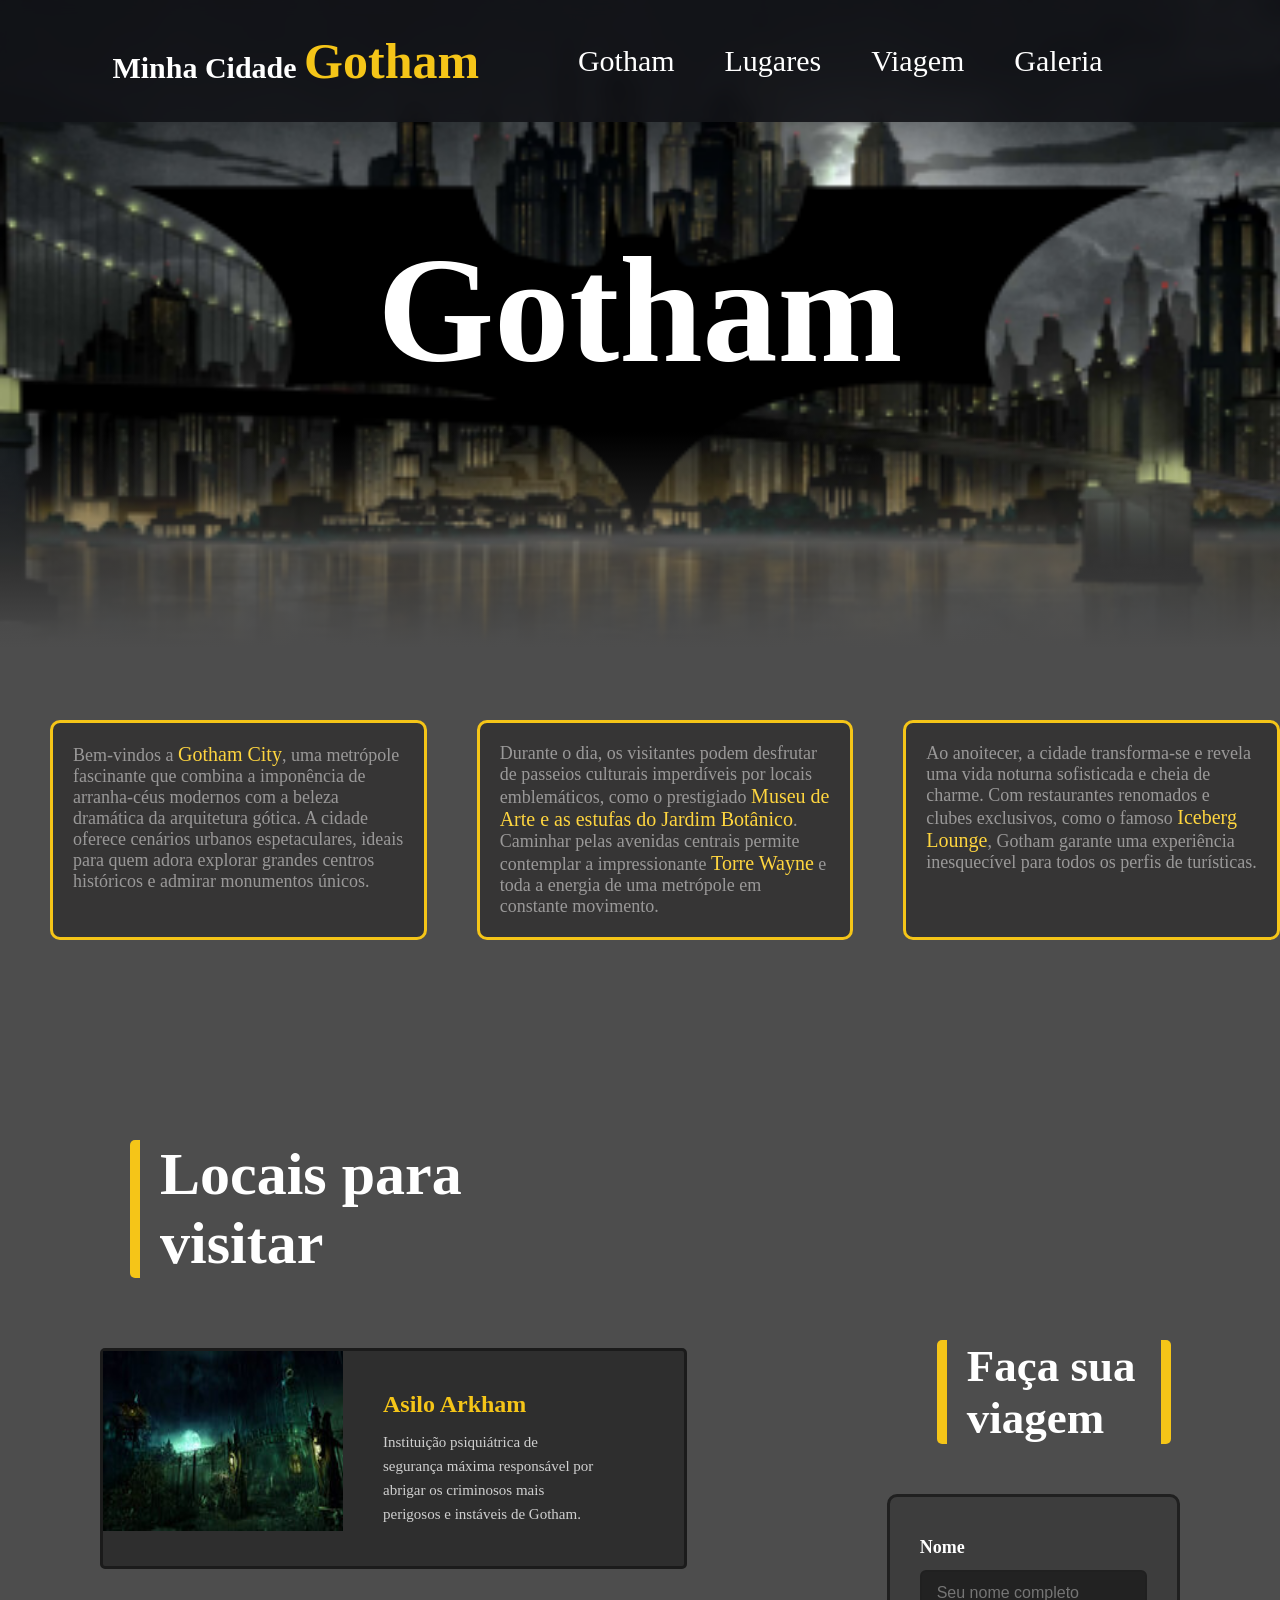
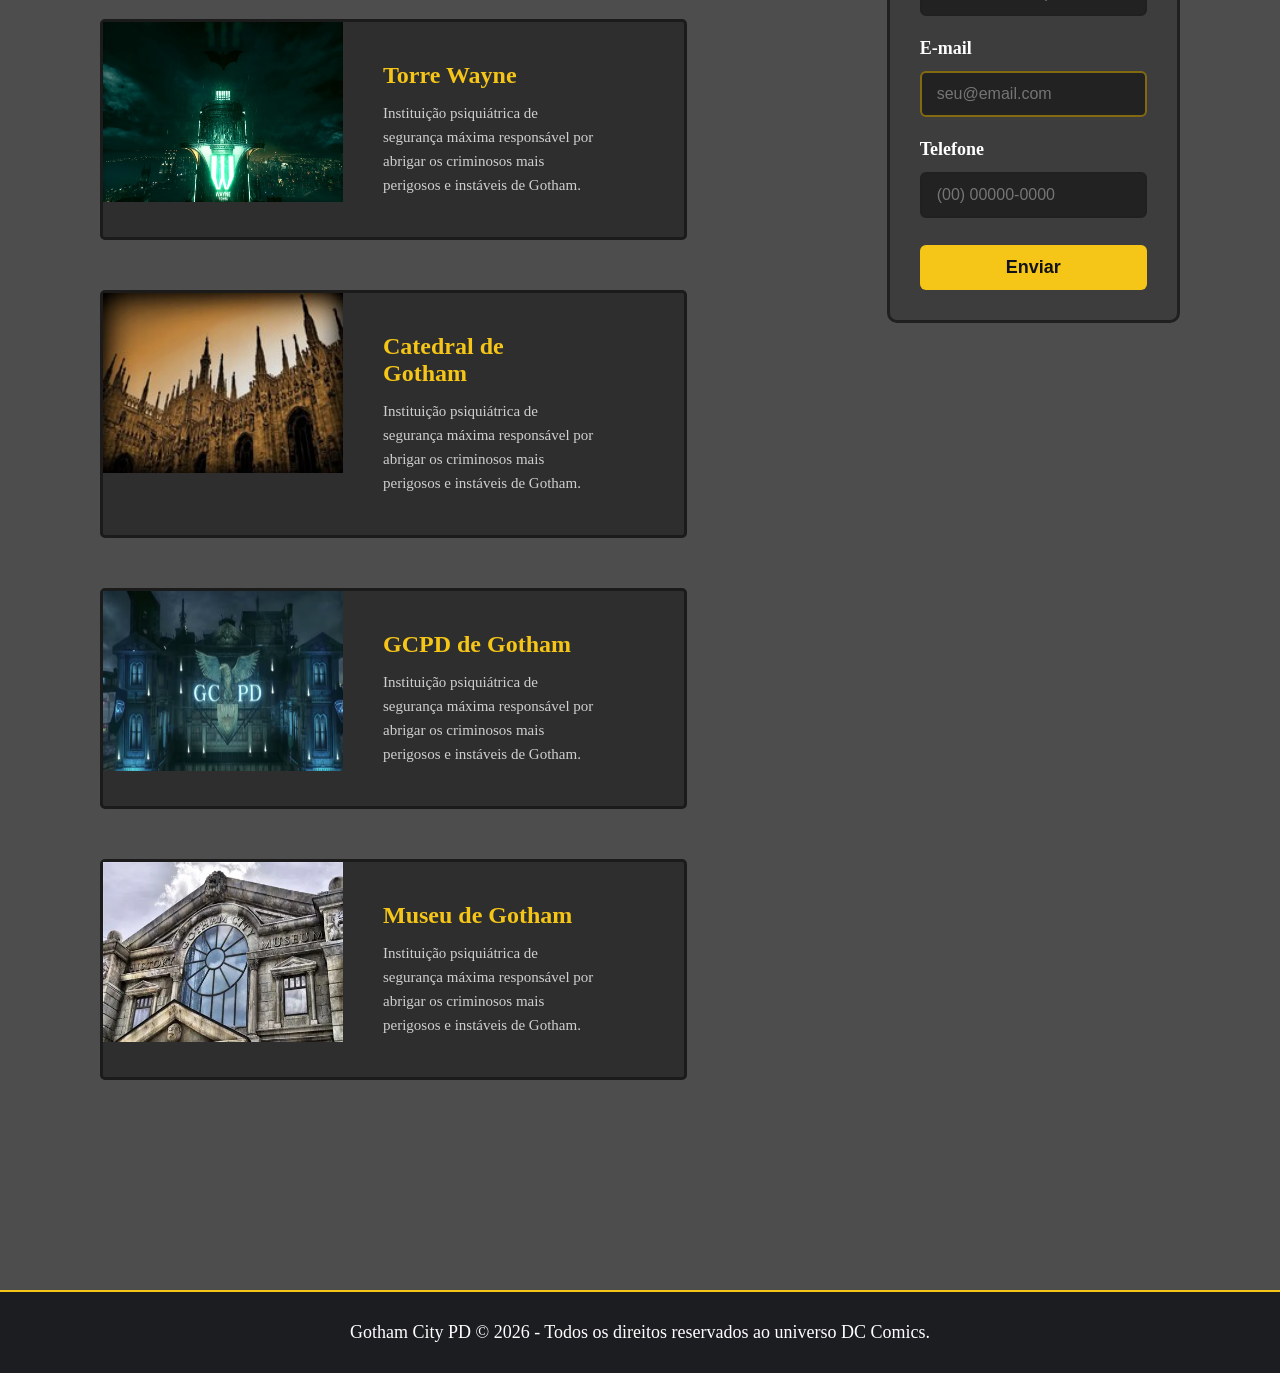
<file: index.html>
<!DOCTYPE html>
<html lang="pt-BR">
<head>
    <meta charset="UTF-8">
    <meta name="viewport" content="width=device-width, initial-scale=1.0">
    <link rel="stylesheet" href="css/style.css">
    <title>Minha cidade Gotham</title>
</head>
<body>

    <header>
        <h2>Minha Cidade <span>Gotham</span></h2>
        <nav>
        <ul class="menu">
            <li><a href="#titulop">Gotham</a></li>
            <li><a href="#lugares">Lugares</a></li>
            <li><a href="#viagens">Viagem</a></li>
            <li><a href="galeria.html">Galeria</a></li>
        </ul>
        </nav>
    </header>
    <div class="foto-fundo">
    <h1 id="titulop">Gotham</h1>
    </div>
    <div class="descricao-gotham meio-texto">
        
        <p class="texto1">Bem-vindos a <span> Gotham City</span>, uma metrópole fascinante que combina a imponência de arranha-céus modernos com a beleza dramática da arquitetura gótica. A cidade oferece cenários urbanos espetaculares, ideais para quem adora explorar grandes centros históricos e admirar monumentos únicos.</p>
        <p class="texto2">Durante o dia, os visitantes podem desfrutar de passeios culturais imperdíveis por locais emblemáticos, como o prestigiado <span> Museu de Arte e as estufas do Jardim Botânico</span>. Caminhar pelas avenidas centrais permite contemplar a impressionante <span> Torre Wayne</span> e toda a energia de uma metrópole em constante movimento.</p>
        <p class="texto3">Ao anoitecer, a cidade transforma-se e revela uma vida noturna sofisticada e cheia de charme. Com restaurantes renomados e clubes exclusivos, como o famoso <span>Iceberg Lounge</span>,  Gotham garante uma experiência inesquecível para todos os perfis de turísticas.</p>
        
    </div>
<main class="conteudo-todo">
    <section class="lista-tudo">
        <h2 class="local-visita" id="lugares">Locais para visitar</h2>
    
        <ul class="lista-visita">
            <li class="item-lista">
        <img class="lista-img" src="imagens/asiloarkham.jpg" alt="Imagem de um edificio com a entrada escrito Asilo Arkham, durante uma noite chuvosa">
        <div class="lista-conteudo">
            <h3>Asilo Arkham</h3>
            <p>Instituição psiquiátrica de segurança máxima responsável por abrigar os criminosos mais perigosos e instáveis de Gotham.</p>
        </div>
            </li>

            <li class="item-lista">
        <img class="lista-img" src="imagens/torrewayne.webp" alt="Um grande predio preto com uma letra W em verde brilhante em um letreiro">
        <div class="lista-conteudo">
            <h3>Torre Wayne</h3>
            <p>Instituição psiquiátrica de segurança máxima responsável por abrigar os criminosos mais perigosos e instáveis de Gotham.</p>
        </div>
            </li>

            <li class="item-lista">
        <img class="lista-img" src="imagens/catedralgotham.jpg" alt="Uma grande Catedral gótica com um fundo amarelado">
        <div class="lista-conteudo">
            <h3>Catedral de Gotham</h3>
            <p>Instituição psiquiátrica de segurança máxima responsável por abrigar os criminosos mais perigosos e instáveis de Gotham.</p>
        </div>
            </li>

            <li class="item-lista" class="estilo-iteml">
        <img class="lista-img" src="imagens/gcpdgotham.avif" alt="Predio preto com uma aguia na frente, com um grande letreiro escrito GCPD">
        <div class="lista-conteudo">
            <h3>GCPD de Gotham</h3>
            <p>Instituição psiquiátrica de segurança máxima responsável por abrigar os criminosos mais perigosos e instáveis de Gotham.</p>
        </div>
            </li>

            <li class="item-lista">
        <img class="lista-img" src="imagens/museugotham.webp" alt="Edificio com arquitetura antiga com cor branca com nuvens brancas ao fundo">
        <div class="lista-conteudo">
            <h3>Museu de Gotham</h3>
            <p>Instituição psiquiátrica de segurança máxima responsável por abrigar os criminosos mais perigosos e instáveis de Gotham.</p>
        </div>
            </li>
        </ul>
    </section>
    </div>
    <aside>
            <h2>Faça sua viagem</h2>
            <div class="conteudo-viagem" id="viagens">
                <p>Nome</p>
                <input type="text" placeholder="Seu nome completo">
                <p>E-mail</p>
                <input type="email" placeholder="seu@email.com">
                <p>Telefone</p>
                <input type="tel" placeholder="(00) 00000-0000">
                <button type="button">Enviar</button>
            </div>
        </aside>
</main>
    <footer>
        <p>Gotham City PD &copy; 2026 - Todos os direitos reservados ao universo DC Comics.</p>
    </footer>
    
</body>
</html>
</file>
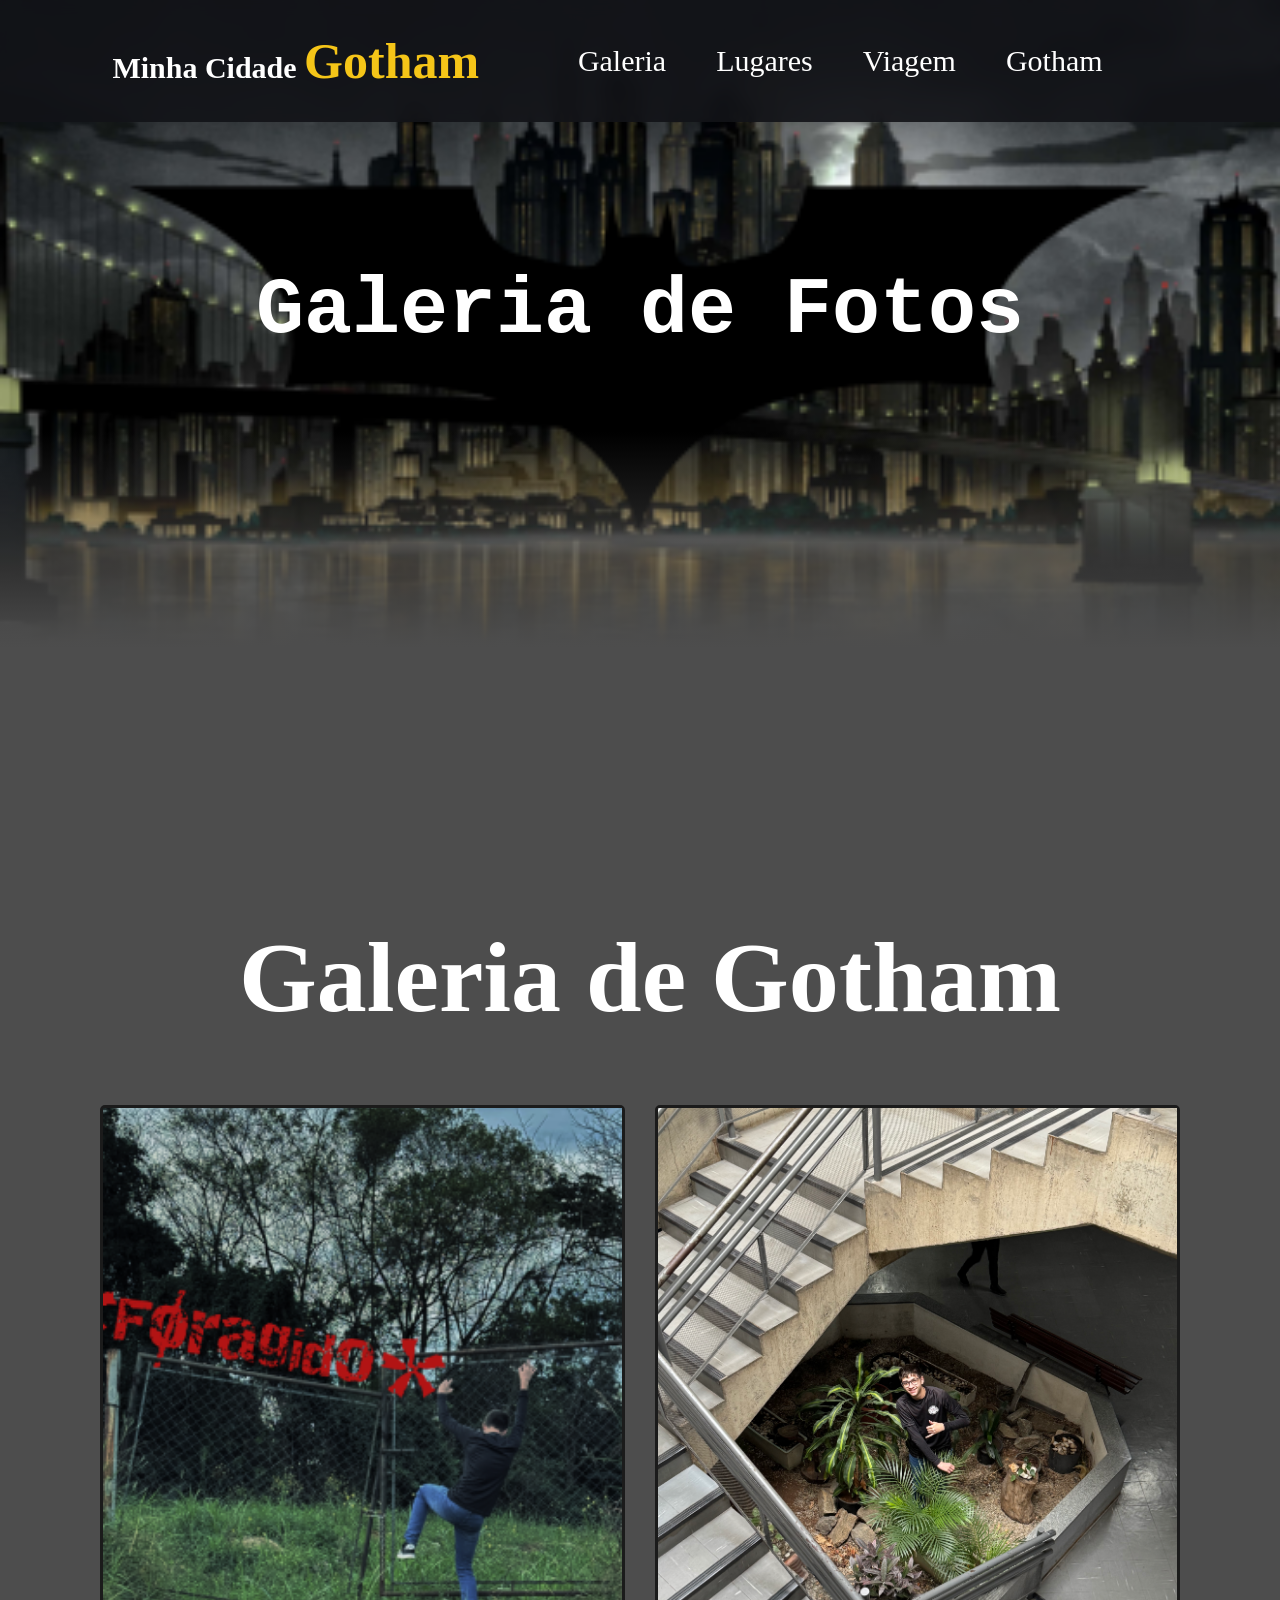
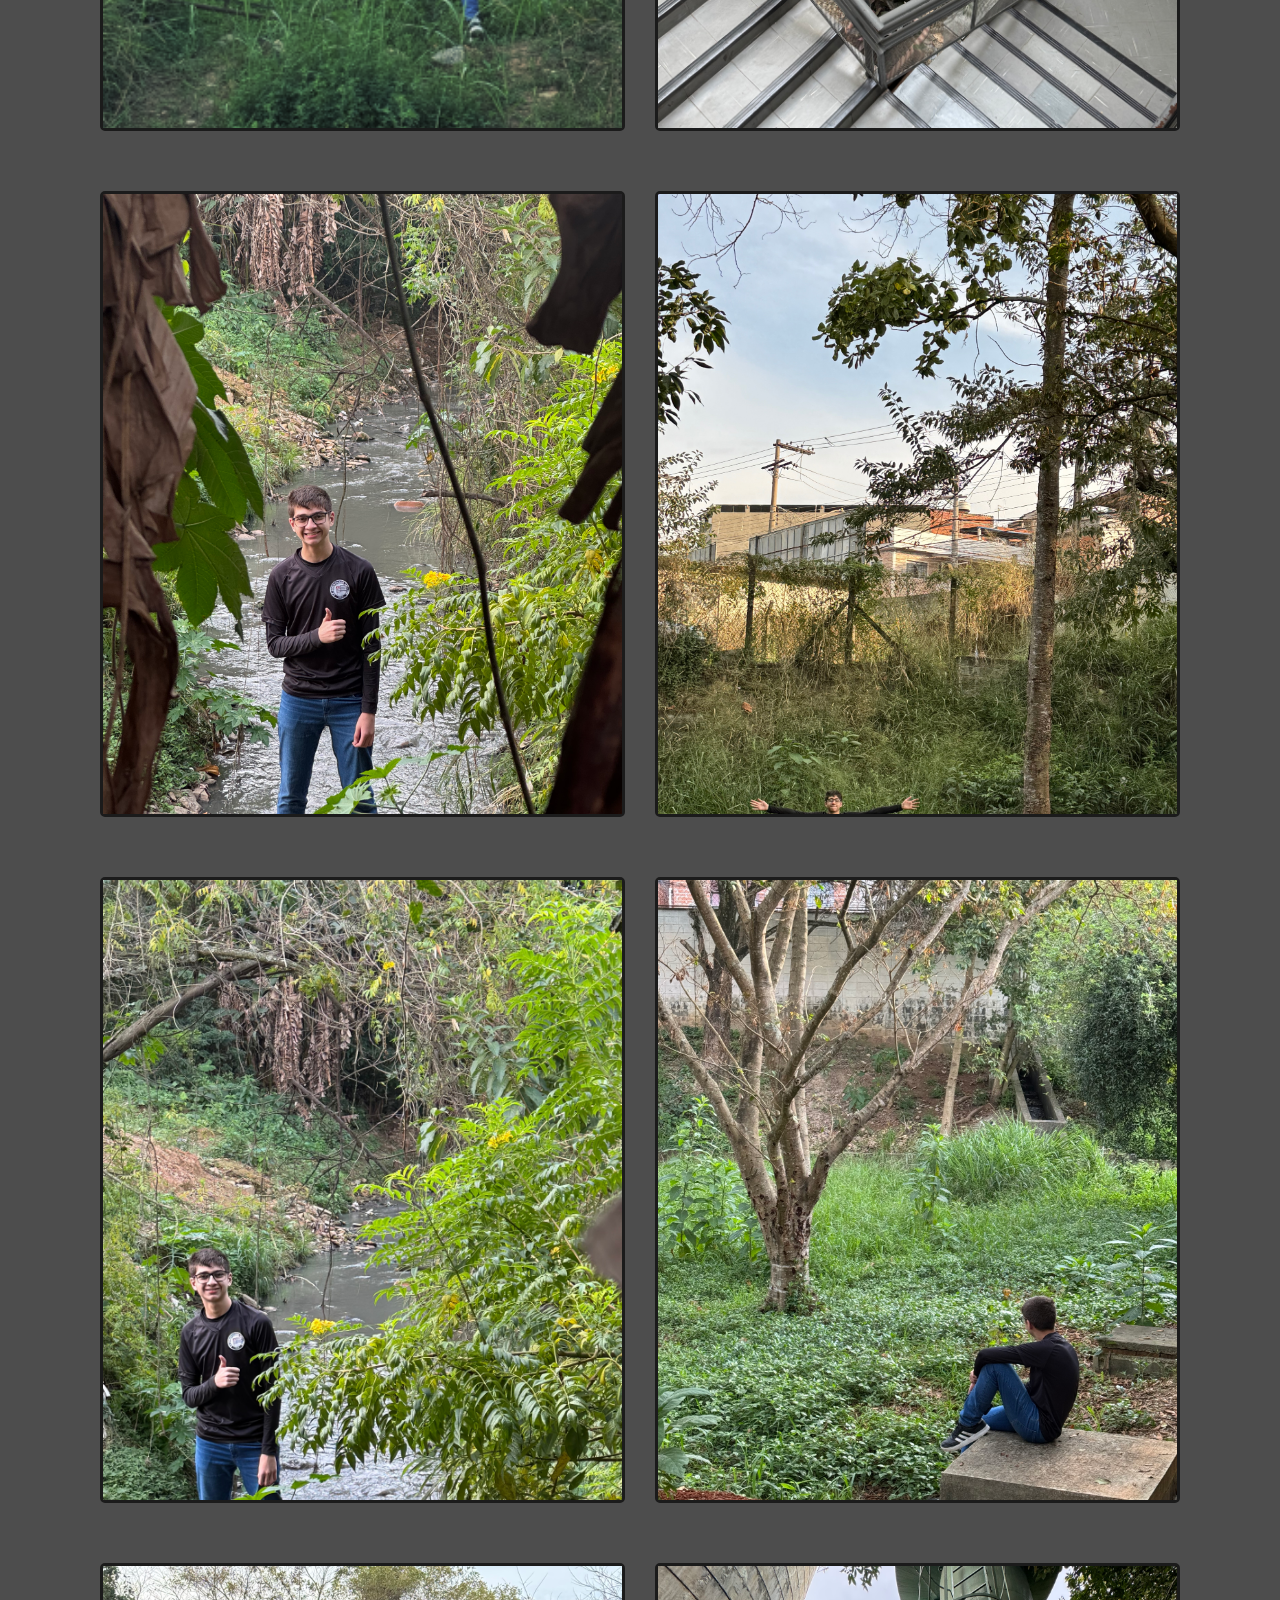
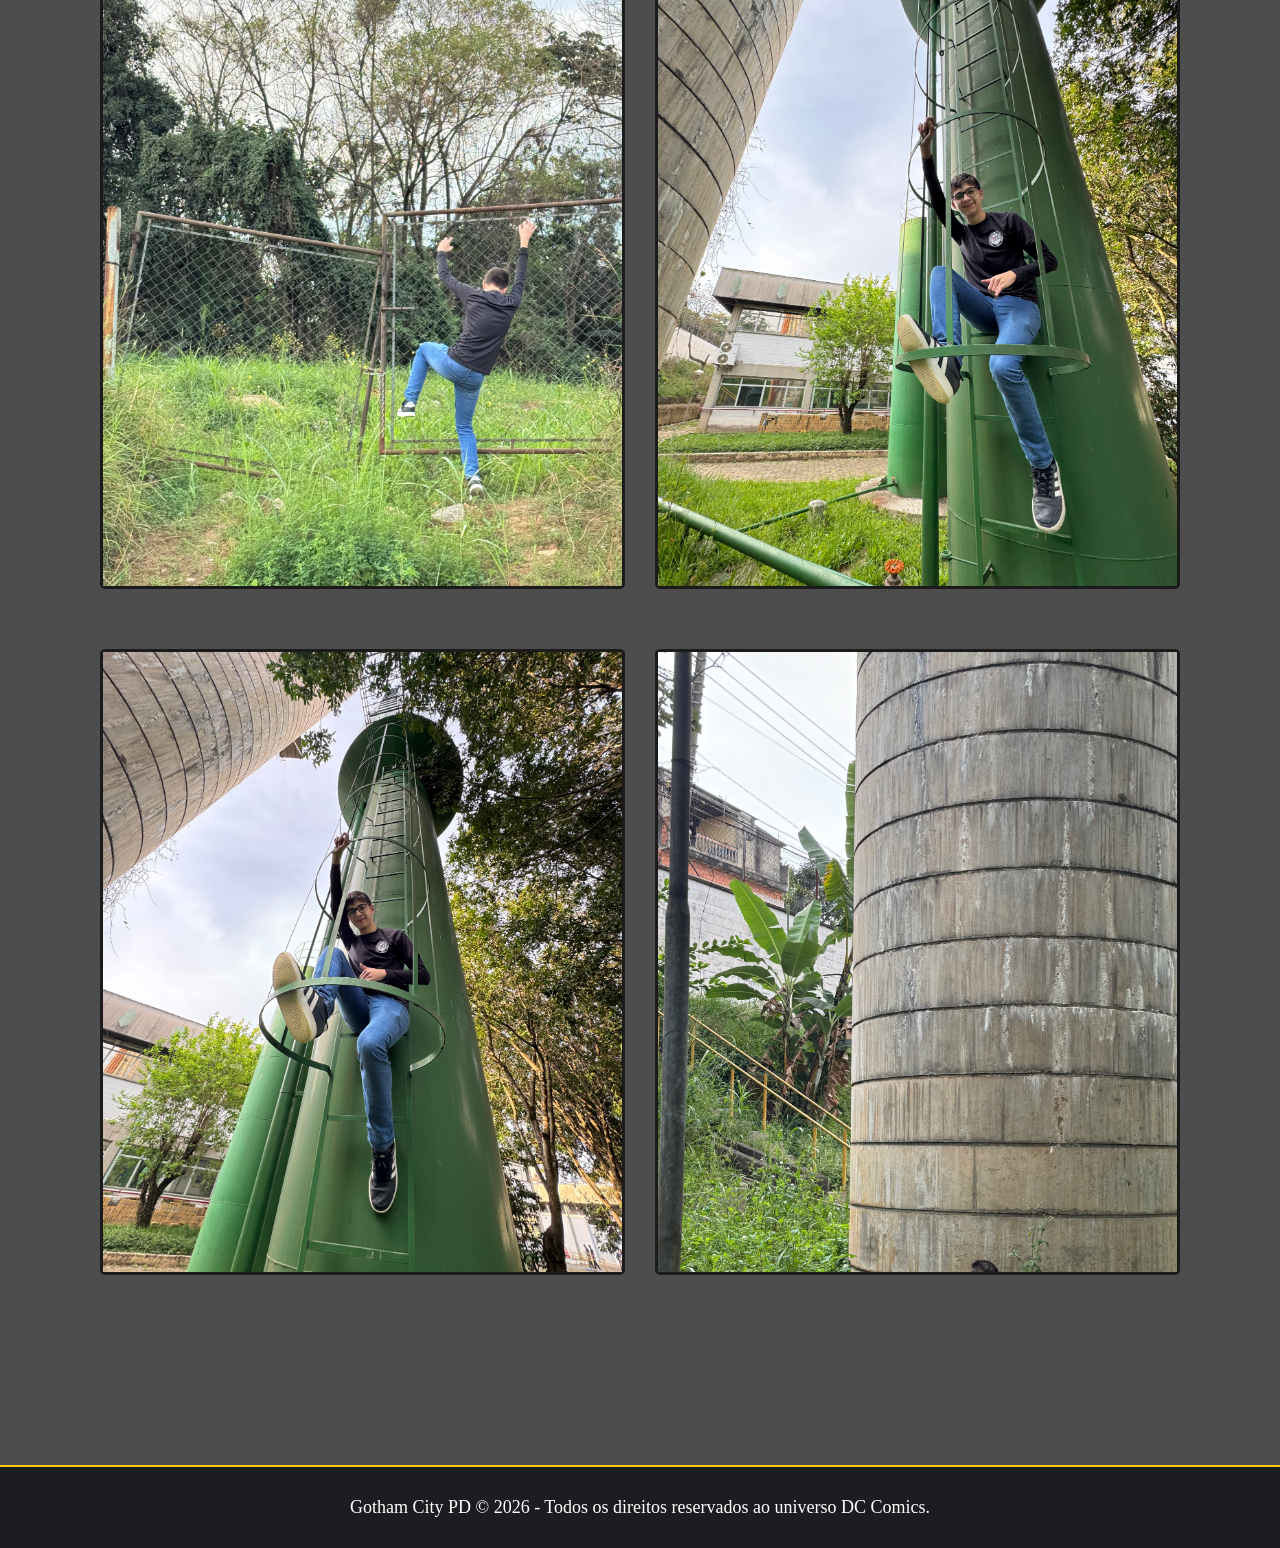
<file: galeria.html>
<!DOCTYPE html>
<html lang="pt-BR">
<head>
    <meta charset="UTF-8">
    <meta name="viewport" content="width=device-width, initial-scale=1.0">
    <link rel="stylesheet" href="css/style.css">
    <title>Galeria - Gotham</title>
</head>
<body>

    <header>
        <h2>Minha Cidade <span>Gotham</span></h2>
        <nav>
        <ul class="menu">
            <li><a href="#titulopgaleria">Galeria</a></li>
            <li><a href="#lugares">Lugares</a></li>
            <li><a href="#viagens">Viagem</a></li>
            <li><a href="index.html">Gotham</a></li>
        </ul>
        </nav>
    </header>
    
    <div class="foto-fundo">
        <h1 id="titulopgaleria">Galeria de Fotos</h1>
    </div>

<main class="conteudo-todo">
    <section class="lista-tudogaleria">
        <h2 class="local-visitagaleria" id="lugares">Galeria de Gotham</h2>
    
        <ul class="lista-visitagaleria">
            <li class="item-listagaleria">
                <img class="lista-imggaleria" src="imagens/pessoapulandocerca.png" alt="Garoto escalando um portão">
            </li>

            <li class="item-listagaleria">
                <img class="lista-imggaleria" src="imagens/meioescada.jpg" alt="Garoto no centro de uma escada em espiral">
            </li>

            <li class="item-listagaleria">
                <img class="lista-imggaleria" src="imagens/esgotop.jpg" alt="Garoto em frente a um esgoto">
            </li>

            <li class="item-listagaleria">
                <img class="lista-imggaleria" src="imagens/bracoabertomato.jpg" alt="Garoto de braços abertos ao lado de uma arvore">
            </li>

            <li class="item-listagaleria">
                <img class="lista-imggaleria" src="imagens/esgotos.jpg" alt="Garoto em frente de um esgoto">
            </li>

            <li class="item-listagaleria">
                <img class="lista-imggaleria" src="imagens/pensativo.jpg" alt="Garoto de costas para a foto sentado em um lugar de pedra olhando o ceu">
            </li>

            <li class="item-listagaleria">
                <img class="lista-imggaleria" src="imagens/pulandocerca.jpg" alt="Garoto escalando um portão">
            </li>

            <li class="item-listagaleria">
                <img class="lista-imggaleria" src="imagens/torreverdes.jpg" alt="Garoto meio sentado em uma escada verde">
            </li>

            <li class="item-listagaleria">
                <img class="lista-imggaleria" src="imagens/torreverdep.jpg" alt="Garoto meio sentado em uma escada verde">

            </li>

            <li class="item-listagaleria">
                <img class="lista-imggaleria" src="imagens/torrecinza.jpg" alt="Garoto sentado em frente a uma torre cinza">
            </li>
        </ul>
    </section>
</main>

    <footer>
        <p>Gotham City PD &copy; 2026 - Todos os direitos reservados ao universo DC Comics.</p>
    </footer>
    
</body>
</html>
</file>
<file: css/style.css>
* {
            margin: 0;
            padding: 0;
            box-sizing: border-box;
        }

body {
    background-color: rgb(77, 77, 77);
}

header {
    background-color: rgba(18, 19, 24, 0.9);
            backdrop-filter: blur(8px);
            position: fixed;
            top: 0;
            width: 100%;
            display: flex;
            justify-content: space-between;
            align-items: center;
            padding: 1.2rem 8%;
            z-index: 1000;
}

header h2 {
    margin: 10px;
    font-size: 30px;
    color: white;
}

h2 span {
    font-size: 50px;
    color: #f5c518;
}

.menu {
    list-style: none;
    display: flex;
    margin-top: 0px;
    margin-right: 50px;
    
}

.menu a:hover {
    color: #836a10;
    font-size: 44px;
}

ul li a {
    color: white;
  text-decoration: none;
}

.menu li {
    margin: 15px;
    font-size: 30px;
    color: white;
    padding: 10px;
    border-radius: 7px;
}

.foto-fundo {
    width: 100%;
    aspect-ratio: 16 / 9;
    background-image: 
        linear-gradient(to bottom, rgba(0, 0, 0, 0) 60%, rgb(77, 77, 77) 90%),
        url('../imagens/foto-fundo-gotham.png');
    background-size: cover;
    background-repeat: no-repeat;
    background-position: center;
    display: flex;
    justify-content: center;
    align-items: center;
}

#titulop {
    font-size: 150px;
    padding-bottom: 100px;
}

h1, h2 {
    color: white;
}

p {
    font-size: 18px;
}

.descricao-gotham {
    font-size: 20px;
    display: flex;
}

.meio-texto {
    color: rgba(197, 196, 196, 0.695);
}


.texto1 , .texto2 , .texto3 {
    width: 30%;
    align-items: center;
    justify-content: center;
    margin-left: 50px;
    border: 3px solid #f5c518;
    border-radius: 10px;
    background-color: rgba(42, 41, 41, 0.651);
    padding: 20px;

}

span {
    font-size: 20px;
    color: #fed53f;
}

.local-visita {
    font-size: 60px;
    border-left: 10px solid #f5c518;
    border-radius: 5px;
    margin: 70px;
    margin-left: 30px;
    margin-top: 100px;
    padding-left: 20px;
}

.lista-tudo {
    width: 50%;
    margin: 100px;
}

.lista-img {
            width: 240px;
            height: 180px; 
        }

.item-lista {
    list-style: none;
    display: flex;
    background-color: rgba(39, 39, 39, 0.805);
    margin-bottom: 50px;
    border: 3px solid #1b1b1b;
    border-radius: 5px;
}

.lista-conteudo h3 {
            color: #f5c518;
            font-size: 24px;
            font-weight: 700;
            margin-bottom: 12px;
        }

.lista-conteudo p {
            color: rgba(230, 230, 230, 0.88);
            font-size: 15px;
            line-height: 1.6;
        }

.lista-conteudo {
    padding: 40px;
    width: 50%;
}

aside {
    width: 25%;
    margin: 100px;
    margin-top: 400px;
}

aside h2 {
    width: 80%;
    font-size: 45px;
    margin-left: 50px;
    margin-bottom: 50px;
    border-left: 10px solid #f5c518;
    border-right: 10px solid #f5c518;
    border-radius: 5px;
    padding-left:20px ;
}

aside p {
        margin-left: 0; 
        margin-top: 10px;
        color: white;
        font-weight: bold;
        font-size: 18px;
        }


    .conteudo-viagem {
        background-color: rgba(58, 58, 58, 0.805);
        border: 3px solid rgb(32, 32, 32);
        border-radius: 10px;
        padding: 30px;
        display: flex;
        flex-direction: column;
        gap: 12px;
}

.conteudo-viagem input {
        width: 100%;
        padding: 12px 15px;
        background-color: rgba(30, 30, 30, 0.85);
        border: 2px solid rgb(32, 32, 32);
        border-radius: 6px;
        color: white;
        font-size: 16px;
}

input[type="email"] {
    border-color: #836a10;
}

.conteudo-viagem button {
        margin-top: 15px;
        padding: 12px;
        background-color: #f5c518;
        color: #121318;
        font-size: 18px;
        font-weight: bold;
        border: none;
        border-radius: 6px;
        cursor: pointer;
        }

.conteudo-viagem button:hover {
        background-color: #efd471;
        }

.conteudo-todo {
    display: flex;
}

footer {
        background-color: rgba(18, 19, 24, 0.823);
        border-top: 2px solid #f5c518;
        color: white;
        text-align: center;
        padding: 30px 20px;
        margin-top: 60px;
        font-size: 16px;
}

.item-listagaleria {
    flex-basis: calc(50% - 15px);
    flex-grow: 0;
    flex-shrink: 0;
    box-sizing: border-box;
    background-color: rgba(39, 39, 39, 0.805);
    border: 3px solid #1b1b1b;
    border-radius: 5px;
    margin-bottom: 30px;
}

.lista-imggaleria {
    width: 100%; 
    height: 620px;
    object-fit: cover;
    display: block;
}

.lista-tudogaleria {
    width: 100%;
    margin: 100px;
    flex-direction: column;
    align-items: center;
}

.lista-visitagaleria {
    display: flex;
    flex-wrap: wrap;
    gap: 30px;
    padding: 0;
    list-style: none;
}

.local-visitagaleria {
    font-size: 60px;
    border-radius: 5px;
    margin: 100px auto 70px auto; 
    padding-left: 20px;
    text-align: center;            
    
}

#titulopgaleria {
    font-size: 80px;
    padding-bottom: 100px;
    font-family: monospace;
}

.item-listagaleria img:hover {
    border: 7px solid black;
}

.local-visitagaleria {
    font-size: 100px;
}
</file>
